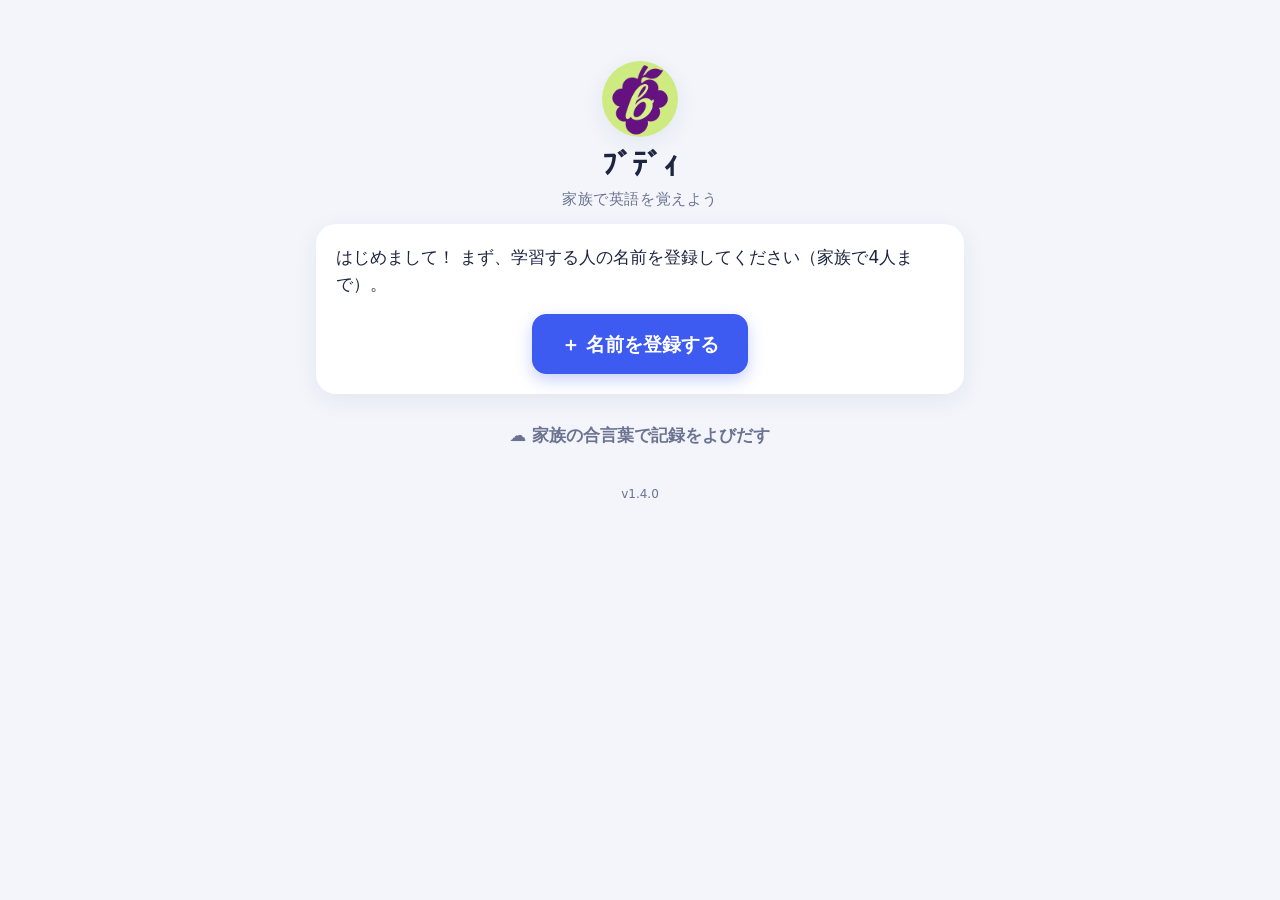
<file: index.html>
<!doctype html>
<html lang="ja">
<head>
<meta charset="utf-8">
<meta name="viewport" content="width=device-width, initial-scale=1, viewport-fit=cover">
<title>ﾌﾞﾃﾞｨ</title>
<meta name="apple-mobile-web-app-capable" content="yes">
<meta name="mobile-web-app-capable" content="yes">
<meta name="apple-mobile-web-app-title" content="ﾌﾞﾃﾞｨ">
<meta name="apple-mobile-web-app-status-bar-style" content="default">
<meta name="theme-color" content="#f3f5fb" media="(prefers-color-scheme: light)">
<meta name="theme-color" content="#151a26" media="(prefers-color-scheme: dark)">
<link rel="manifest" href="manifest.webmanifest">
<link rel="apple-touch-icon" href="icon-180.png">
<link rel="icon" href="favicon.png" type="image/png">
<link rel="stylesheet" href="style.css">
</head>
<body>
<div id="app"><div class="page center"><p>読みこみ中…</p></div></div>
<script type="module" src="js/app.js"></script>
</body>
</html>
</file>
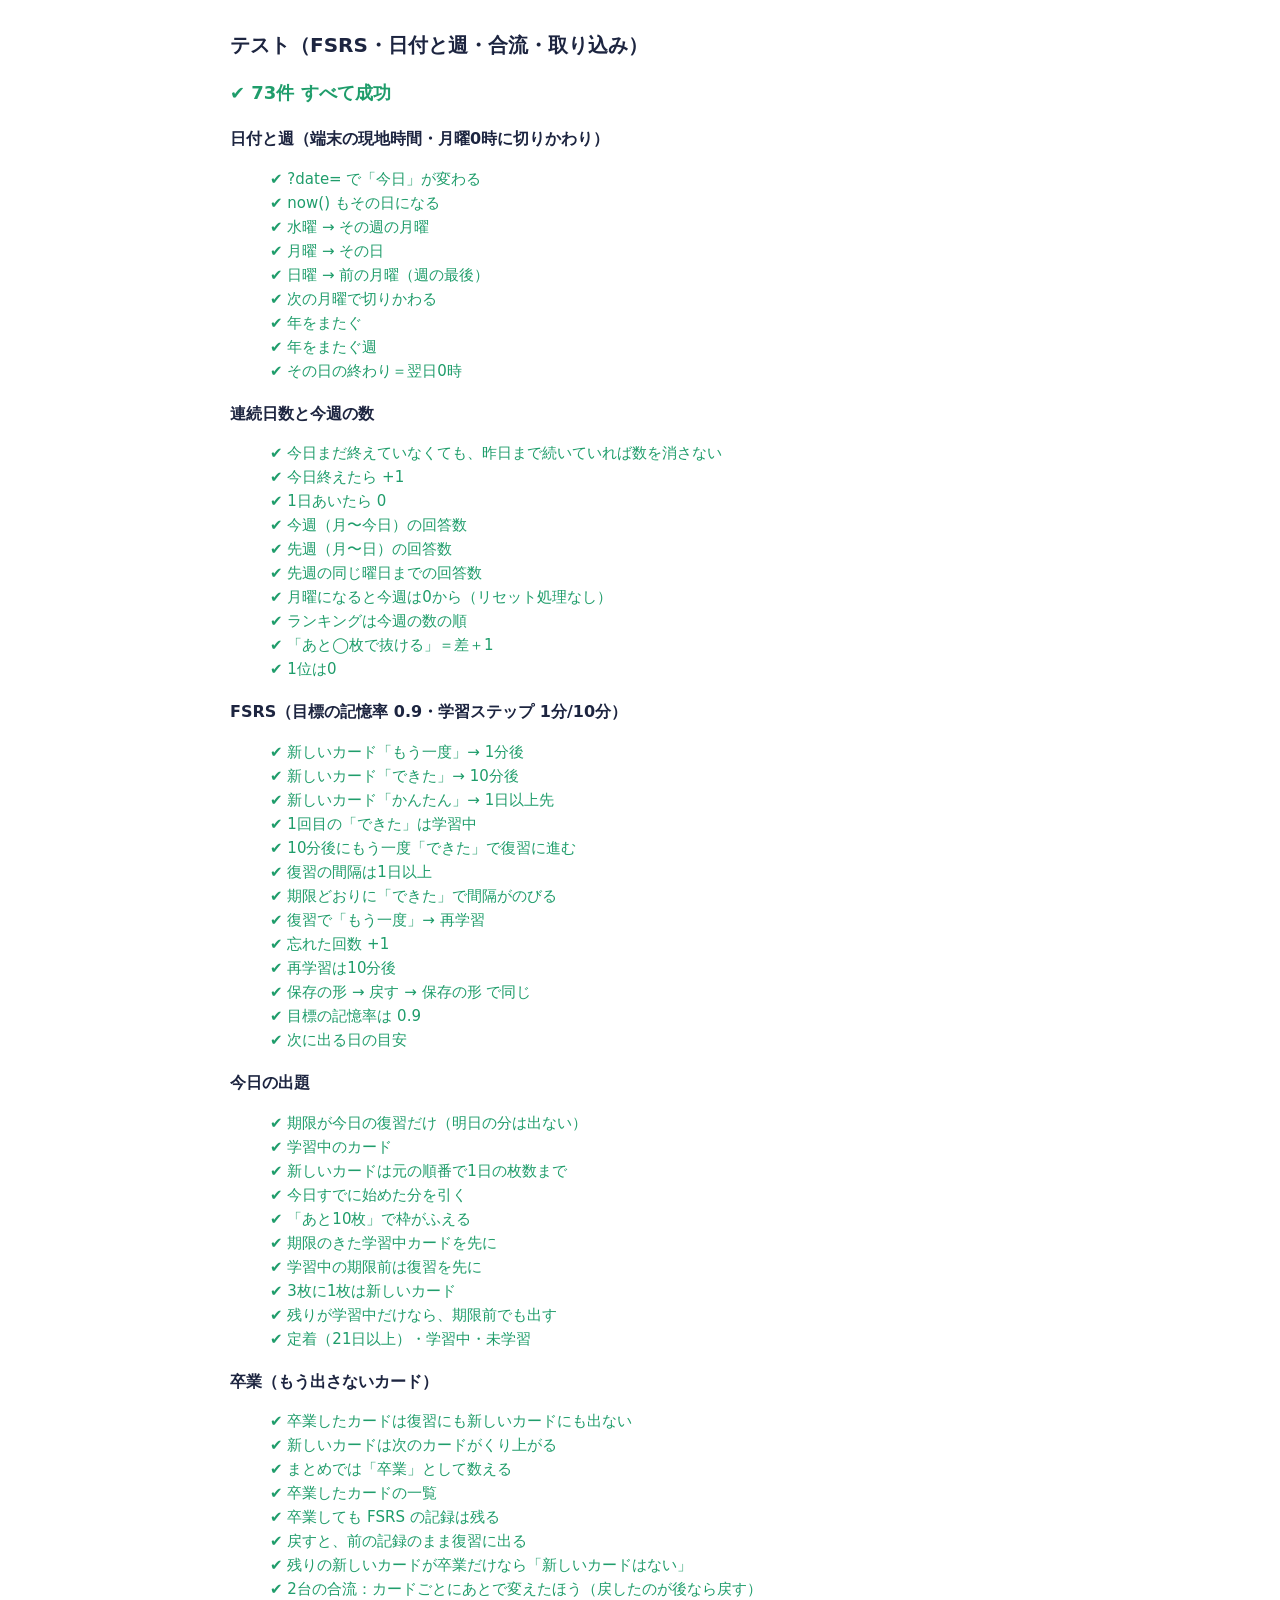
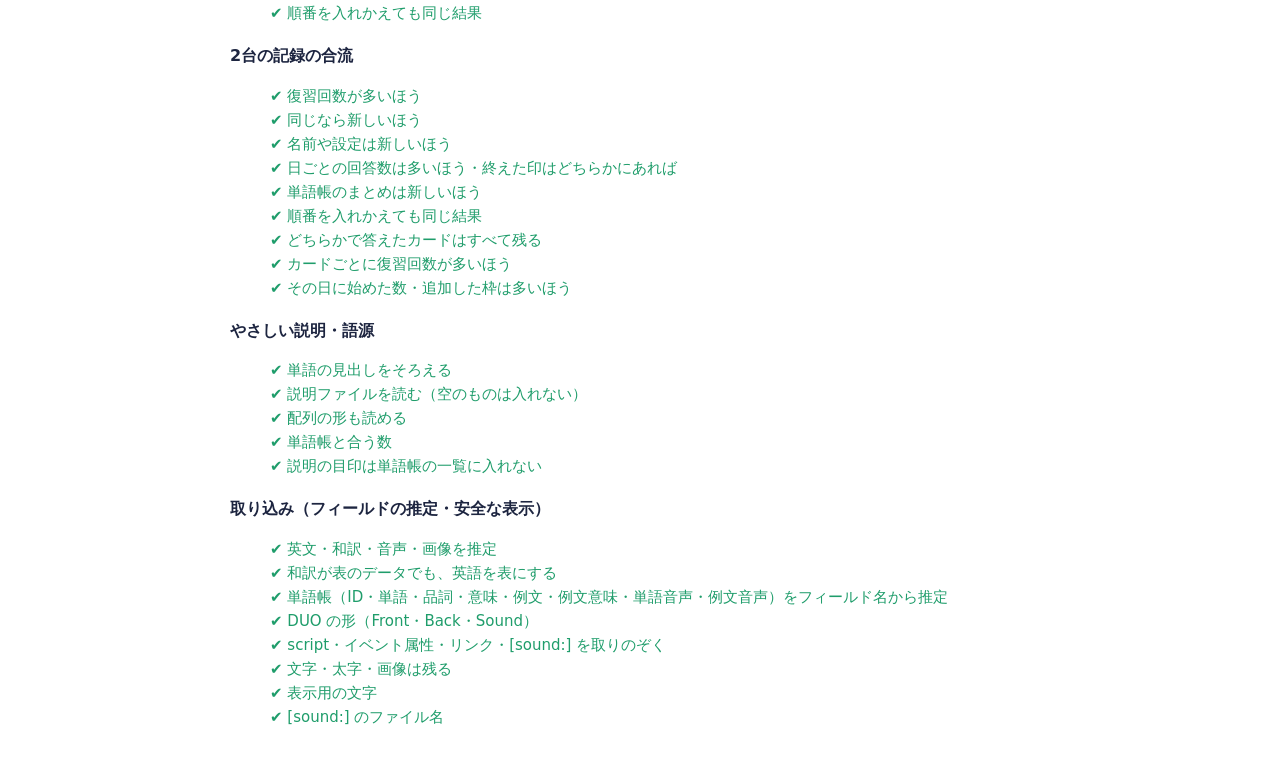
<file: tests.html>
<!doctype html>
<html lang="ja">
<head>
<meta charset="utf-8">
<meta name="viewport" content="width=device-width, initial-scale=1">
<title>テスト</title>
<style>
  :root { --bg: #fff; --ink: #1d2540; --ok: #1f9d6b; --ng: #e5484d; }
  @media (prefers-color-scheme: dark) { :root:not([data-theme="light"]) { --bg: #151a26; --ink: #e9ecf6; } }
  body { background: var(--bg); color: var(--ink); font: 15px/1.6 system-ui, sans-serif; max-width: 820px; margin: 0 auto; padding: 16px; }
  h1 { font-size: 20px; } h2 { font-size: 16px; margin: 18px 0 4px; }
  .ok { color: var(--ok); } .ng { color: var(--ng); font-weight: 700; }
  #sum { font-size: 18px; font-weight: 700; }
  li { list-style: none; } li::before { margin-right: 6px; }
</style>
</head>
<body>
<h1>テスト（FSRS・日付と週・合流・取り込み）</h1>
<p id="sum">実行中…</p>
<div id="out"></div>
<script type="module" src="js/tests.js"></script>
</body>
</html>
</file>
<file: style.css>
:root {
  --bg: #f3f5fb; --card: #ffffff; --ink: #1d2540; --sub: #6b7390; --line: #e2e6f2; --soft: #eef1fa;
  --pri: #3d5af1; --pri-d: #2c45c9; --pri-ink: #ffffff; --acc: #ffc94d;
  --again: #e5484d; --hard: #e38a1a; --good: #1f9d6b; --easy: #3d7ff1;
  --m: #1f9d6b; --l: #ffc94d; --u: #d8dcea; --nw: #3d7ff1; --rv: #1f9d6b; --ln: #e38a1a;
  --r: 20px; --shadow: 0 6px 24px rgba(29, 37, 64, .07);
}
@media (prefers-color-scheme: dark) {
  :root {
    --bg: #151a26; --card: #1f2535; --ink: #e9ecf6; --sub: #9aa3bf; --line: #30384d; --soft: #262d40;
    --pri: #6f86ff; --pri-d: #5068e8; --acc: #ffd36e; --u: #3a4258; --shadow: 0 6px 24px rgba(0, 0, 0, .25);
  }
}
* { box-sizing: border-box; -webkit-tap-highlight-color: transparent; }
html, body { margin: 0; min-height: 100%; }
body {
  background: var(--bg); color: var(--ink);
  font-family: "Hiragino Sans", "Hiragino Kaku Gothic ProN", "Noto Sans JP", "Yu Gothic UI", "Yu Gothic", system-ui, sans-serif;
  font-size: 17px; line-height: 1.6; overscroll-behavior-y: none; touch-action: manipulation;
}
h1, h2, h3 { margin: 0; line-height: 1.3; }
h3 { font-size: 18px; margin: 4px 0 12px; }
h3 small, h2 small { display: block; font-size: 13px; font-weight: 400; color: var(--sub); margin-top: 2px; }
button { font: inherit; color: inherit; border: 0; background: none; cursor: pointer; }
a { color: var(--pri); }
code { background: var(--soft); padding: 2px 6px; border-radius: 6px; word-break: break-all; }

.page { max-width: 980px; margin: 0 auto; padding: calc(16px + env(safe-area-inset-top)) 16px calc(40px + env(safe-area-inset-bottom)); }
.page.narrow { max-width: 680px; }
.page.center { text-align: center; }
.card { background: var(--card); border-radius: var(--r); padding: 20px; margin: 14px 0; box-shadow: var(--shadow); }
.note { color: var(--sub); font-size: 14px; margin: 8px 0 0; }
.ok { color: var(--good); } .bad { color: var(--again); font-weight: 700; }
.row { display: flex; gap: 10px; flex-wrap: wrap; justify-content: center; margin-top: 16px; }
.ver { text-align: center; color: var(--sub); font-size: 12px; margin-top: 24px; }
.dbg { color: var(--again); }

.btn { background: var(--card); border: 1.5px solid var(--line); border-radius: 14px; padding: 11px 20px; font-weight: 700; transition: transform .08s; }
.btn:active { transform: scale(.97); }
.btn:disabled { opacity: .5; }
.btn.primary { background: var(--pri); border-color: var(--pri); color: var(--pri-ink); box-shadow: 0 6px 16px rgba(61, 90, 241, .28); }
.btn.big { font-size: 19px; padding: 14px 28px; }
.btn.huge { display: block; width: 100%; font-size: 23px; padding: 18px; border-radius: 18px; margin-top: 16px; }
.btn.huge small { display: block; font-size: 12px; font-weight: 400; opacity: .75; }
.btn.ghost { border-color: transparent; background: transparent; color: var(--sub); }
.btn.danger { color: var(--again); }
.btn.back { padding: 7px 14px; font-size: 15px; }
.btn.sm { padding: 6px 12px; font-size: 14px; border-radius: 10px; margin-left: 6px; }
.linkbtn { color: var(--pri); text-decoration: underline; font-size: 13px; }

header.top { display: flex; align-items: center; justify-content: space-between; gap: 10px; }
header.top h2 { font-size: 19px; text-align: center; flex: 1; }
header.top > span:empty { width: 70px; }

/* 名前を選ぶ */
.logo { text-align: center; font-size: 30px; margin: 5vh 0 8px; font-weight: 800; letter-spacing: .02em; }
.logo small { display: block; font-size: 15px; color: var(--sub); font-weight: 400; margin-top: 6px; }
.sec { font-size: 17px; margin: 28px 0 10px; }
.people { display: grid; grid-template-columns: repeat(2, 1fr); gap: 12px; }
@media (min-width: 640px) { .people { grid-template-columns: repeat(4, 1fr); } }
.person { background: var(--card); border-radius: var(--r); padding: 18px 8px 14px; display: flex; flex-direction: column; align-items: center; gap: 2px; box-shadow: var(--shadow); border: 2px solid transparent; }
.person:active { border-color: var(--pri); }
.person .pav { font-size: 46px; line-height: 1.15; }
.person .pname { font-size: 19px; font-weight: 800; }
.person small { color: var(--sub); font-size: 12px; }
.person.add { background: transparent; box-shadow: none; border: 2px dashed var(--line); color: var(--sub); }
.hello p { margin: 0; }
.sync { text-align: center; color: var(--sub); font-size: 13px; margin-top: 18px; }
.sync.bad { color: var(--hard); }

/* ランキング */
.ranks { display: flex; flex-direction: column; gap: 8px; }
.rk { display: grid; grid-template-columns: 30px 36px 1fr auto auto; align-items: center; gap: 8px; padding: 8px 10px; border-radius: 14px; background: var(--soft); text-align: left; width: 100%; }
.rk.me { outline: 2px solid var(--pri); background: color-mix(in srgb, var(--pri) 9%, var(--card)); }
.rno { font-weight: 800; text-align: center; font-size: 18px; }
.rav { font-size: 26px; }
.rmain { min-width: 0; }
.rname { display: flex; flex-wrap: wrap; align-items: center; gap: 4px 8px; font-weight: 700; font-size: 16px; }
.rbar { display: block; height: 7px; border-radius: 9px; background: var(--line); margin-top: 4px; overflow: hidden; }
.rbar i { display: block; height: 100%; background: var(--pri); border-radius: 9px; }
.rnum { text-align: right; } .rnum b { font-size: 22px; } .rnum small { font-size: 12px; color: var(--sub); margin-left: 2px; }
.rst { font-size: 14px; font-weight: 700; color: var(--hard); min-width: 48px; text-align: right; } .rst.zero { color: var(--sub); font-weight: 400; } .rst small { font-size: 11px; }
.bdg { font-style: normal; font-size: 11px; font-weight: 700; padding: 1px 8px; border-radius: 99px; background: var(--card); color: var(--good); }
.bdg.up { background: var(--acc); color: #4a3500; animation: pop .6s ease-out; }
@keyframes pop { 0% { transform: scale(.6); } 70% { transform: scale(1.12); } 100% { transform: scale(1); } }
.cheer { margin: 0 0 12px; font-size: 15px; }
.cheer b { color: var(--pri); font-size: 19px; }

/* ホーム */
.who { display: flex; align-items: center; gap: 8px; font-weight: 800; font-size: 18px; background: var(--card); border-radius: 99px; padding: 6px 16px 6px 8px; box-shadow: var(--shadow); }
.who span { font-size: 28px; line-height: 1; }
.who small { font-size: 11px; color: var(--sub); font-weight: 400; }
.chip { background: var(--card); border-radius: 99px; padding: 6px 14px; font-weight: 700; font-size: 15px; box-shadow: var(--shadow); }
.chip.fire { color: var(--hard); }
.deckname { margin: 16px 4px 0; font-weight: 700; color: var(--sub); }
.decksel { display: flex; align-items: center; gap: 10px; margin: 16px 4px 0; font-weight: 700; color: var(--sub); }
.decksel select, .fld select { flex: 1; padding: 10px 12px; border-radius: 12px; border: 1.5px solid var(--line); background: var(--card); color: var(--ink); font: inherit; max-width: 100%; }
.hero { padding: 24px 20px; }
.today { display: flex; align-items: center; justify-content: space-between; gap: 12px; flex-wrap: wrap; }
.tnum b { font-size: 56px; font-weight: 800; line-height: 1; color: var(--pri); }
.tnum small { font-size: 15px; color: var(--sub); margin-left: 6px; }
.tsplit { display: flex; flex-direction: column; gap: 2px; font-size: 15px; }
.tsplit b { font-size: 19px; }
.dot { display: inline-block; width: 10px; height: 10px; border-radius: 50%; margin-right: 6px; }
.dot.rv { background: var(--rv); } .dot.nw { background: var(--nw); }
.today.done { display: block; text-align: center; }
.tdone { font-size: 28px; font-weight: 800; }
.hero .btn.big { display: block; margin: 14px auto 0; }
.empty { text-align: center; } .empty p { margin: 0; }
.navs { display: grid; grid-template-columns: 1fr 1fr; gap: 12px; margin-top: 14px; }
.btn.nav { display: flex; align-items: center; justify-content: center; gap: 8px; padding: 16px; font-size: 22px; border-radius: var(--r); background: var(--card); border: 0; box-shadow: var(--shadow); }
.btn.nav span { font-size: 16px; }

/* 進み具合 */
.task { margin: 12px 0 0; font-size: 14px; }
.task .tl { display: flex; justify-content: space-between; gap: 10px; color: var(--sub); }
.bar { height: 8px; border-radius: 9px; background: var(--line); overflow: hidden; margin-top: 4px; }
.bar i { display: block; height: 100%; background: var(--pri); border-radius: 9px; transition: width .3s; }
.task.err .bar i { background: var(--hard); }

/* 学習 */
.page.study { max-width: 760px; display: flex; flex-direction: column; min-height: 100vh; min-height: 100dvh; }
.stop { display: flex; align-items: center; gap: 12px; }
.sprog { flex: 1; } .sprog small { display: block; color: var(--sub); font-size: 12px; margin-top: 3px; }
.c-nw { color: var(--nw); } .c-ln { color: var(--ln); } .c-rv { color: var(--rv); }
.flash { position: relative; background: var(--card); border-radius: 26px; box-shadow: var(--shadow); padding: 44px 22px 26px; margin: 16px 0; text-align: center; flex: 1; display: flex; flex-direction: column; justify-content: center; }
.flash .en { font-size: clamp(22px, 5.6vw, 32px); font-weight: 700; line-height: 1.45; letter-spacing: .005em; font-family: "Helvetica Neue", "Segoe UI", system-ui, sans-serif; overflow-wrap: anywhere; }
.flash .en.word { font-size: clamp(34px, 9vw, 52px); letter-spacing: .01em; }
.pos { display: inline-block; align-self: center; font-size: 12px; font-weight: 700; color: var(--sub); border: 1.5px solid var(--line); border-radius: 99px; padding: 1px 10px; margin-bottom: 8px; }
.ex { margin-top: 18px; padding: 14px 16px; background: var(--soft); border-radius: 16px; text-align: left; }
.exen { font-family: "Helvetica Neue", "Segoe UI", system-ui, sans-serif; font-size: clamp(16px, 4.2vw, 19px); font-weight: 600; line-height: 1.5; overflow-wrap: anywhere; }
.exja { font-size: 14px; color: var(--sub); margin-top: 4px; }
.btn.listen.sm2 { display: block; margin: 10px 0 0; font-size: 13px; padding: 5px 14px; }
.flash .ja { font-size: clamp(18px, 4.6vw, 23px); line-height: 1.6; overflow-wrap: anywhere; }
.flash hr { border: 0; border-top: 1.5px dashed var(--line); margin: 22px 0; width: 100%; }
.flash.flip .ja { animation: rise .25s ease-out; }
@keyframes rise { from { opacity: 0; transform: translateY(6px); } to { opacity: 1; transform: none; } }
.fimg img { max-width: 100%; max-height: 32vh; border-radius: 14px; margin-bottom: 16px; }
.flash img { max-width: 100%; height: auto; }
.tagnew { position: absolute; top: 14px; left: 16px; font-size: 12px; font-weight: 700; color: var(--nw); background: color-mix(in srgb, var(--nw) 12%, var(--card)); padding: 2px 10px; border-radius: 99px; }
.btn.listen { margin: 18px auto 0; border-radius: 99px; font-size: 15px; padding: 8px 18px; }
.btn.listen small { color: var(--sub); font-weight: 400; margin-left: 6px; }
.sfoot { position: sticky; bottom: 0; padding-bottom: env(safe-area-inset-bottom); background: linear-gradient(transparent, var(--bg) 22%); }
.btn.show { margin-top: 0; }
.grades { display: grid; grid-template-columns: repeat(4, 1fr); gap: 8px; }
.gbtn { position: relative; border-radius: 16px; padding: 14px 4px 10px; color: #fff; font-weight: 700; display: flex; flex-direction: column; align-items: center; gap: 1px; }
.gbtn:active { transform: scale(.96); }
.gbtn b { font-size: 16px; } .gbtn small { font-size: 12px; opacity: .9; font-weight: 400; }
.gbtn kbd { display: none; position: absolute; top: 4px; right: 8px; font-size: 10px; opacity: .7; font-family: inherit; }
@media (hover: hover) { .gbtn kbd { display: block; } }
@media (hover: none) { .btn.huge small, .btn.listen small { display: none; } }
.gbtn.again { background: var(--again); } .gbtn.hard { background: var(--hard); } .gbtn.good { background: var(--good); } .gbtn.easy { background: var(--easy); }
.finish .party { font-size: 64px; }
.finish h2 { font-size: 24px; margin: 6px 0 10px; }

/* 統計 */
.tabs { display: flex; gap: 8px; overflow-x: auto; margin-top: 14px; padding-bottom: 2px; }
.tab { white-space: nowrap; padding: 8px 14px; border-radius: 99px; background: var(--card); font-weight: 700; font-size: 15px; box-shadow: var(--shadow); }
.tab.on { background: var(--pri); color: #fff; }
.tiles { display: grid; grid-template-columns: repeat(4, 1fr); gap: 10px; margin-top: 14px; }
.tile { background: var(--card); border-radius: 16px; padding: 12px 6px; text-align: center; box-shadow: var(--shadow); }
.tile small { display: block; color: var(--sub); font-size: 12px; }
.tile b { font-size: 28px; font-weight: 800; } .tile span { font-size: 12px; color: var(--sub); margin-left: 2px; }
.chart { display: flex; align-items: flex-end; gap: 3px; height: 140px; padding-top: 18px; }
.cb { flex: 1; height: 100%; display: flex; flex-direction: column; justify-content: flex-end; position: relative; }
.cb i { display: block; background: color-mix(in srgb, var(--pri) 45%, var(--card)); border-radius: 4px 4px 2px 2px; min-height: 2px; }
.cb.fin i { background: var(--pri); }
.cb.today i { outline: 2px solid var(--acc); }
.cb em { position: absolute; top: -16px; left: 50%; transform: translateX(-50%); font-style: normal; font-size: 9px; color: var(--sub); }
.cx { display: flex; justify-content: space-between; font-size: 11px; color: var(--sub); margin-top: 4px; }
.dst { margin: 14px 0; } .dl { font-weight: 700; } .dl small { color: var(--sub); font-weight: 400; margin-left: 8px; }
.seg { display: flex; height: 14px; border-radius: 9px; overflow: hidden; background: var(--u); margin: 6px 0; }
.seg i { display: block; }
.s-m { background: var(--m); } .s-l { background: var(--l); } .s-u { background: var(--u); }
.leg { display: flex; gap: 14px; flex-wrap: wrap; font-size: 13px; color: var(--sub); }
.leg i { display: inline-block; width: 10px; height: 10px; border-radius: 3px; margin-right: 4px; vertical-align: -1px; }

/* 設定・取り込み */
.fld { display: block; margin: 14px 0; font-weight: 700; }
.fld input[type=text] { display: block; width: 100%; margin-top: 6px; padding: 12px 14px; font-size: 18px; border: 1.5px solid var(--line); border-radius: 12px; background: var(--card); color: var(--ink); }
.fld.inline { display: flex; align-items: center; justify-content: space-between; gap: 12px; margin: 10px 0; }
.fld.inline select { flex: 0 1 60%; }
.avs { display: flex; flex-wrap: wrap; gap: 6px; margin-top: 8px; }
.av { font-size: 28px; width: 50px; height: 50px; border-radius: 14px; border: 2.5px solid transparent; background: var(--soft); }
.av.on { border-color: var(--pri); }
.drow { display: flex; justify-content: space-between; align-items: center; gap: 10px; padding: 10px 0; border-bottom: 1px solid var(--line); }
.drow small { display: block; color: var(--sub); font-size: 12px; }
.drow > span { white-space: nowrap; }
.filebtn { display: inline-block; margin-top: 8px; }
.pv { display: grid; gap: 8px; margin-top: 10px; }
.pvc { background: var(--soft); border-radius: 12px; padding: 10px 14px; }
.pvc .en { font-weight: 700; } .pvc small { color: var(--sub); }
.hist { padding-left: 20px; margin: 0; } .hist li { margin: 4px 0; }
@media (max-width: 420px) {
  .tiles { grid-template-columns: repeat(2, 1fr); }
  .rk { grid-template-columns: 26px 30px 1fr auto auto; gap: 6px; padding: 8px; }
  .gbtn b { font-size: 14px; }
  .drow { flex-wrap: wrap; } .drow > span { white-space: normal; }
}

/* 卒業（もう出さないカード）：評価ボタンから離れた、カードの右上に小さく */
:root { --grad: #8b5cf6; }
.grad { position: absolute; top: 12px; right: 14px; font-size: 12px; font-weight: 700; color: var(--sub); background: transparent; border: 1.5px solid var(--line); padding: 3px 10px; border-radius: 99px; }
.grad:hover { color: var(--grad); border-color: var(--grad); }
.sheetbg { position: fixed; inset: 0; background: rgba(10, 14, 30, .5); display: flex; align-items: flex-end; justify-content: center; z-index: 50; animation: fade .15s ease-out; }
.sheet { background: var(--card); color: var(--ink); width: min(480px, 100%); border-radius: 24px 24px 0 0; padding: 24px 20px calc(20px + env(safe-area-inset-bottom)); text-align: center; animation: rise .2s ease-out; }
.sheet h3 { margin: 4px 0 8px; }
.sheet .gicon { font-size: 40px; }
.sheet .gword { font-size: 22px; font-weight: 700; margin: 6px 0 10px; overflow-wrap: anywhere; }
.row.col { flex-direction: column; align-items: stretch; }
.btn.primary.big[data-act=gradyes] { background: var(--grad); border-color: var(--grad); }
.s-x { background: var(--grad); }
.glist { padding: 6px 16px; }
.gitem { display: flex; align-items: center; gap: 10px; padding: 10px 0; border-bottom: 1px solid var(--line); }
.gitem:last-child { border-bottom: 0; }
.gtxt { flex: 1; min-width: 0; display: flex; flex-direction: column; }
.gtxt small { color: var(--sub); overflow: hidden; text-overflow: ellipsis; white-space: nowrap; }
.toast { position: fixed; left: 50%; bottom: calc(150px + env(safe-area-inset-bottom)); transform: translateX(-50%); background: #1d2540; color: #fff; border-radius: 14px; padding: 10px 14px; display: flex; gap: 12px; align-items: center; font-size: 14px; box-shadow: 0 6px 24px rgba(0, 0, 0, .3); z-index: 60; width: max-content; max-width: min(440px, calc(100% - 32px)); animation: fade .2s ease-out; }
.toast span { flex: 1; min-width: 0; }
.tbtn { color: var(--acc); font-weight: 700; background: none; border: 0; white-space: nowrap; }
@keyframes fade { from { opacity: 0; } }

/* アプリのアイコン（最初の画面） */
.mark { display: block; width: 76px; height: 76px; padding: 0; border-radius: 50%; object-fit: contain; margin: 0 auto 8px; box-shadow: var(--shadow); }

/* やさしい説明・語源（答えの画面） */
.xtra { margin-top: 14px; text-align: left; display: grid; gap: 8px; }
.xtra p { margin: 0; padding: 10px 14px; border-radius: 14px; font-size: 15px; line-height: 1.65; overflow-wrap: anywhere; }
.xtra b { display: block; font-size: 12px; margin-bottom: 2px; }
.xeasy { background: color-mix(in srgb, var(--acc) 22%, var(--card)); }
.xeasy b { color: #8a5a00; }
.xety { background: color-mix(in srgb, var(--grad) 12%, var(--card)); }
.xety b { color: var(--grad); }
@media (prefers-color-scheme: dark) { .xeasy b { color: var(--acc); } }
</file>
